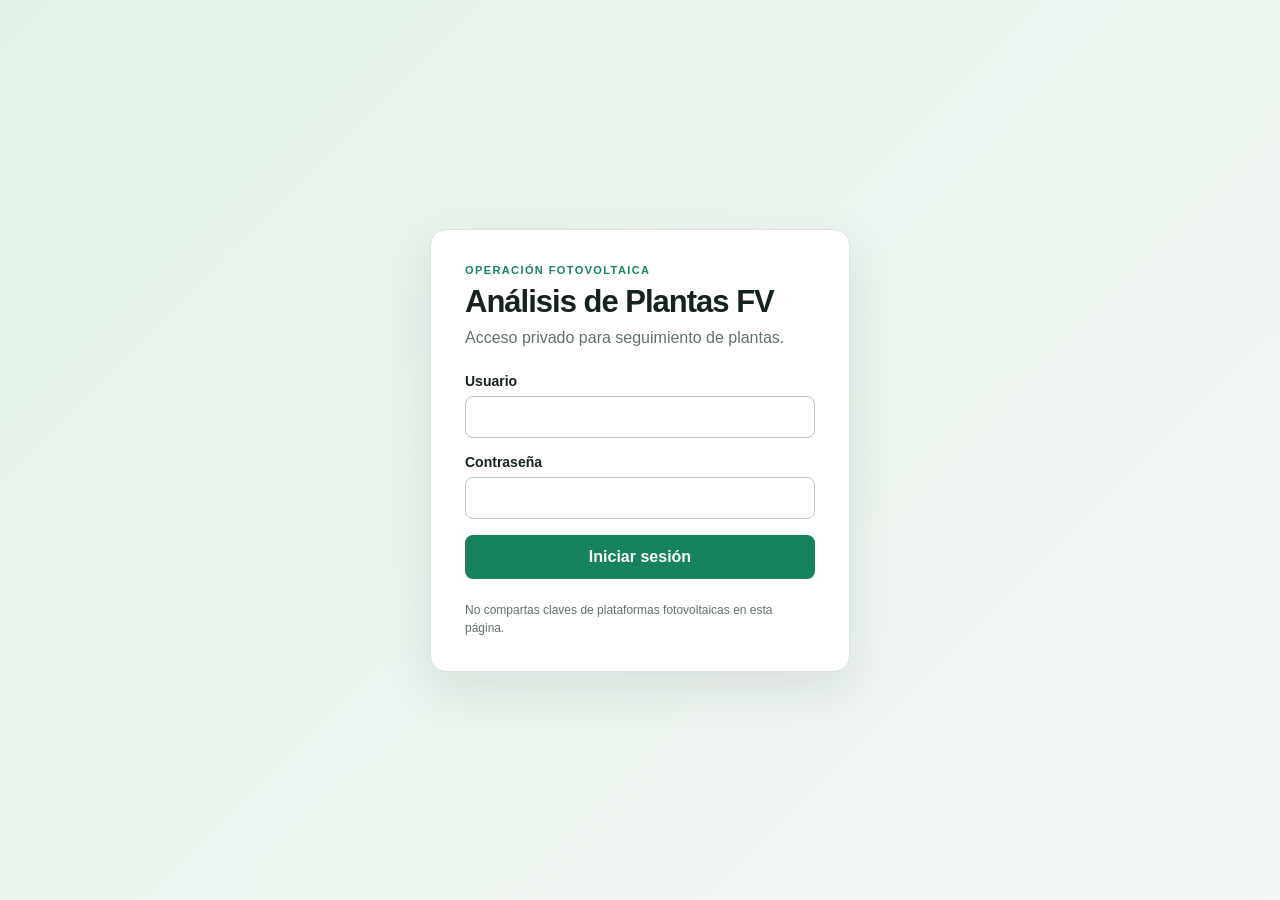
<file: static/login.html>
<!doctype html>
<html lang="es">
<head>
  <meta charset="utf-8"><meta name="viewport" content="width=device-width,initial-scale=1">
  <title>Acceso | Análisis de Plantas FV</title><link rel="stylesheet" href="/static/login.css">
</head>
<body>
  <main class="login-card">
    <p class="eyebrow">OPERACIÓN FOTOVOLTAICA</p>
    <h1>Análisis de Plantas FV</h1>
    <p class="intro">Acceso privado para seguimiento de plantas.</p>
    <form id="login-form">
      <label>Usuario<input id="username" name="username" autocomplete="username" required></label>
      <label>Contraseña<input id="password" name="password" type="password" autocomplete="current-password" required></label>
      <p id="login-error" role="alert" hidden></p>
      <button type="submit">Iniciar sesión</button>
    </form>
    <p class="notice">No compartas claves de plataformas fotovoltaicas en esta página.</p>
  </main>
  <script src="/static/login.js"></script>
</body>
</html>
</file>
<file: static/login.css>
:root{--ink:#15221d;--green:#16835c;--line:#dce5df;--muted:#61716a;--bg:#f4f7f4}*{box-sizing:border-box}body{min-height:100vh;margin:0;display:grid;place-items:center;padding:24px;background:linear-gradient(135deg,#e4f3ea,var(--bg));font-family:Inter,Segoe UI,Arial,sans-serif;color:var(--ink)}.login-card{width:min(100%,420px);padding:34px;background:#fff;border:1px solid var(--line);border-radius:16px;box-shadow:0 18px 50px #15221d18}.eyebrow{margin:0 0 8px;color:var(--green);font-size:11px;font-weight:800;letter-spacing:1.4px}.intro{margin:9px 0 26px;color:var(--muted)}h1{margin:0;font-size:31px;letter-spacing:-1px}form{display:grid;gap:16px}label{display:grid;gap:7px;font-weight:700;font-size:14px}input{width:100%;padding:12px;border:1px solid #b9c7bf;border-radius:8px;font:inherit}input:focus{outline:3px solid #bde3d0;border-color:var(--green)}button{padding:13px;border:0;border-radius:8px;background:var(--green);color:#fff;font:inherit;font-weight:800;cursor:pointer}button:disabled{opacity:.6}.notice{margin:22px 0 0;color:var(--muted);font-size:12px;line-height:1.5}#login-error{margin:0;padding:10px;color:#9d261d;background:#fff0ee;border-radius:7px;font-size:13px}
</file>
